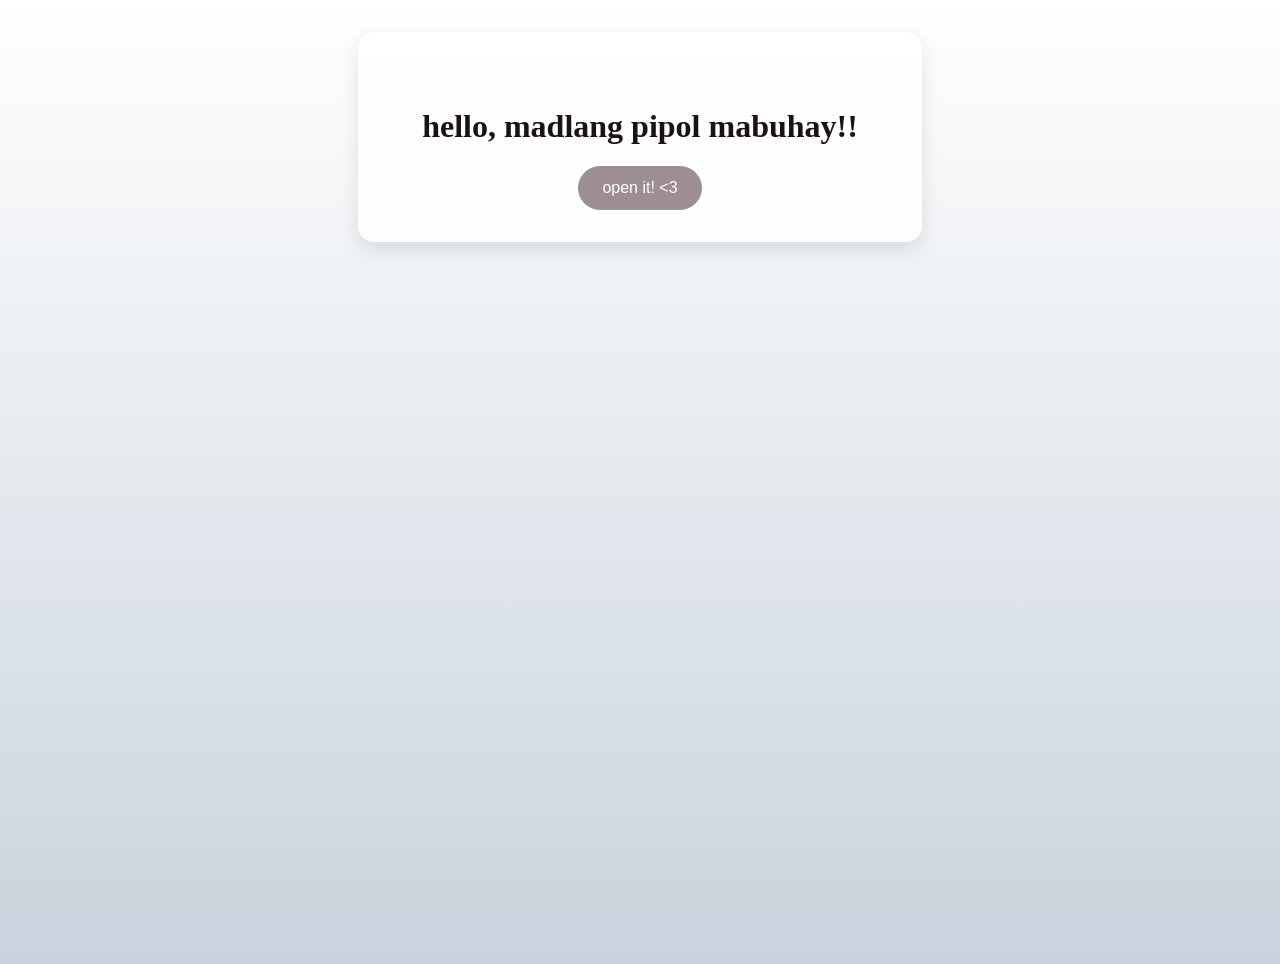
<file: index.html>
<!DOCTYPE html>
<html lang="en">
<head>
  <meta charset="UTF-8" />
  <meta name="viewport" content="width=device-width, initial-scale=1.0"/>
  <title>hbd</title>
  <link rel="stylesheet" href="design.css" />
  <script src="script.js"></script>
</head>

<body>
  <div class="container">
    <!-- New Sticker (Mochi GIF) -->
    <div class="tenor-gif-embed" data-postid="10991140329643949917" data-share-method="host" data-aspect-ratio="1.15183" data-width="100%">
      <a href="https://tenor.com/view/dudu-bubu-dudu-bubu-bubbu-motki-bubu-gif-18380058987916693071">모찌 모모찌 GIF</a>
    </div>

    <h1>hello, madlang pipol mabuhay!!</h1>

    <button onclick="openBirthday()">open it! &lt;3</button>
  </div>
  <script type="text/javascript" async src="https://tenor.com/embed.js"></script>
  <script src="script.js"></script>
</body>
</html>
</file>
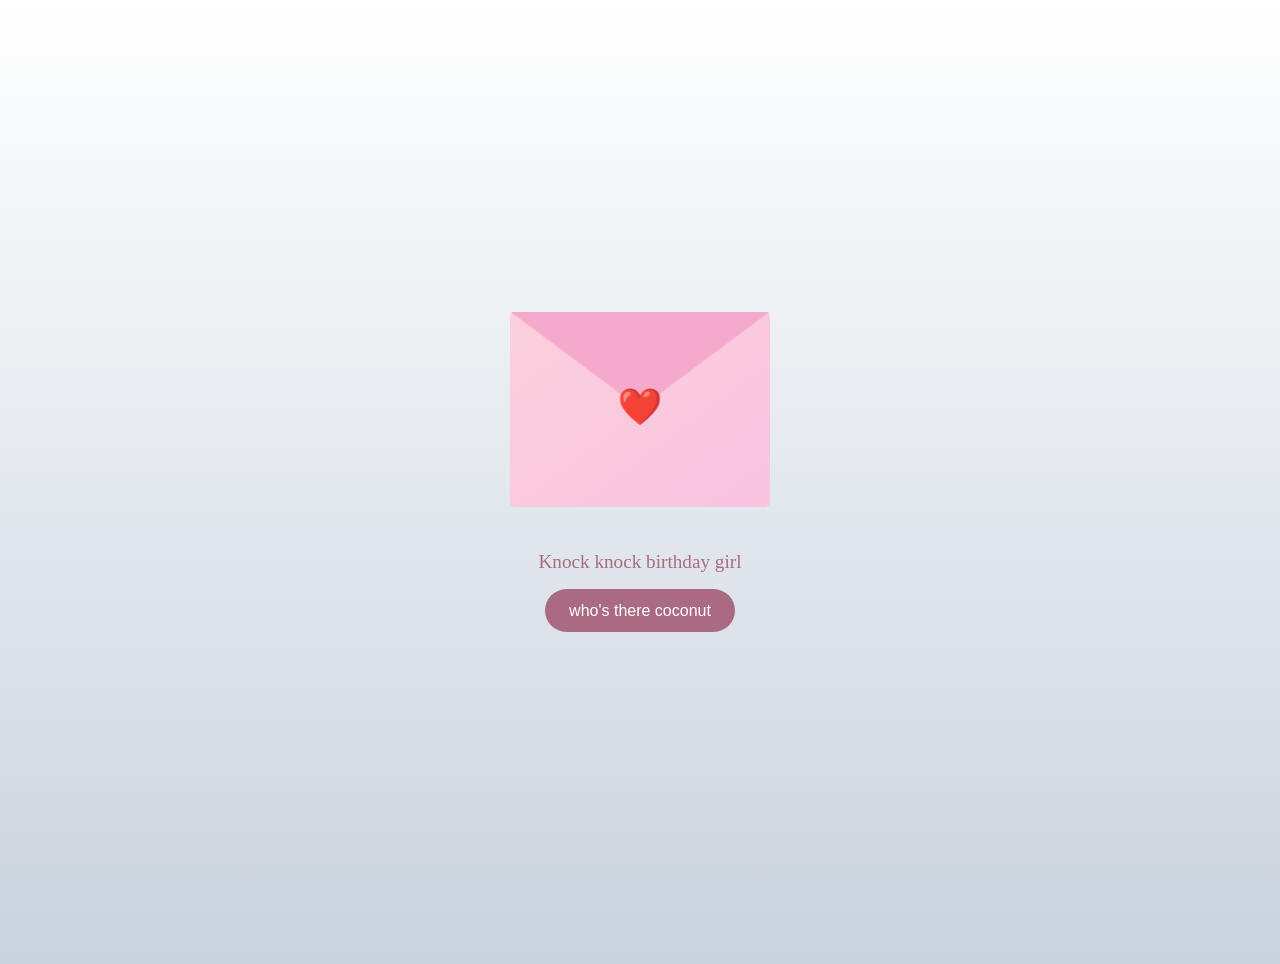
<file: envelope.html>
<!DOCTYPE html>
<html lang="en">
<head>
  <meta charset="UTF-8" />
  <meta name="viewport" content="width=device-width, initial-scale=1.0"/>
  <title>💌 Knock Knock!</title>
   <link rel="stylesheet" href="design.css" />
  <script src="script.js"></script>
  <style>
    body {
      display: flex;
      flex-direction: column;
      justify-content: center;
      align-items: center;
      min-height: 100vh;
      margin: 0;
      background: linear-gradient(to bottom, #ffffff, #c9d3dd);
      font-family: 'Comic Sans MS', cursive;
      text-align: center;
    }

    .envelope-container {
      width: 260px;
      height: 195px;
      position: relative;
      perspective: 1000px;
      margin-bottom: 1.5rem;
      transform: translateY(-20px); /* move up */
    }

    .envelope {
      width: 100%;
      height: 100%;
      position: relative;
      transform-style: preserve-3d;
      animation: bounce 2s infinite ease-in-out;
    }

    .envelope-body {
      width: 100%;
      height: 100%;
      background: linear-gradient(to bottom right, #fbd0dd, #f8c4e0);
      border-radius: 5px;
      position: absolute;
      top: 0;
      left: 0;
      z-index: 1;
    }

    .envelope-flap {
      width: 0;
      height: 0;
      border-left: 130px solid transparent;
      border-right: 130px solid transparent;
      border-bottom: 97.5px solid #f6aacb;
      position: absolute;
      top: 0;
      left: 0;
      transform-origin: bottom center;
      transform: rotateX(180deg) translateY(97.5px);
      z-index: 2;
    }

    .envelope-seal {
      position: absolute;
      top: 55%;
      left: 50%;
      transform: translate(-50%, -50%) translateY(-12px);
      font-size: 36px;
      z-index: 3;
      animation: seal-pulse 2s infinite ease-in-out;
    }

    @keyframes bounce {
      0%, 100% { transform: translateY(0) rotate(0deg); }
      25% { transform: translateY(-20px) rotate(-5deg); }
      50% { transform: translateY(0) rotate(0deg); }
      75% { transform: translateY(-20px) rotate(5deg); }
    }

    @keyframes seal-pulse {
      0%, 100% {
        transform: translate(-50%, -50%) translateY(-12px) scale(1);
      }
      50% {
        transform: translate(-50%, -50%) translateY(-12px) scale(1.1);
      }
    }

    .message {
      font-size: 1.2rem;
      margin-bottom: 1rem;
      color: #aa6b82;
    }

    button {
      background-color: #aa6b82;
      color: white;
      padding: 0.8rem 1.5rem;
      border: none;
      border-radius: 30px;
      font-size: 1rem;
      cursor: pointer;
      transition: background 0.3s;
    }

    button:hover {
      background-color: #3e3639;
    }

    @media (max-width: 480px) {
      .envelope-container {
        width: 160px;
        height: 120px;
      }

      .envelope-flap {
        border-left: 80px solid transparent;
        border-right: 80px solid transparent;
        border-bottom: 60px solid #f6aacb;
        transform: rotateX(180deg) translateY(60px);
      }

      .envelope-seal {
        font-size: 26px;
        transform: translate(-50%, -50%) translateY(-10px);
      }

      .message {
        font-size: 1rem;
      }

      button {
        font-size: 0.9rem;
        padding: 0.6rem 1.2rem;
      }
    }
  </style>
</head>
<body>

  <div class="envelope-container">
    <div class="envelope">
      <div class="envelope-flap"></div>
      <div class="envelope-body"></div>
      <div class="envelope-seal">❤️</div>
    </div>
  </div>

  <div class="message">Knock knock birthday girl</div>

  <button onclick="window.location.href='birthday.html'">who's there coconut</button>

</body>
</html>
</file>
<file: design.css>
/* General body style */
body {
  margin: 0;
  padding: 2rem;
  font-family: 'Comic Sans MS', cursive, sans-serif;
   background: linear-gradient(to bottom, #ffffff, #c9d3dd);
  text-align: center;
  min-height: 100vh;
  display: flex;
  flex-direction: column;
  align-items: center;
  justify-content: start;
}

/* Heading style */
h1 {
  font-family: 'Times New Roman', Times, serif;
  font-size: 2.0rem;
  margin-top: 1.5rem;
  color: #1b1215;
}

h2{
   font-size: 2.0rem;
   margin-top: 1.5rem;
   color: palevioletred;
}

/* Paragraph / message style */
#typedMessage {
  font-size: 1.3rem;
  color: #444;
  margin-top: 0.5rem;
  max-width: 500px;
font-family: 'Patrick Hand', cursive;

  white-space: pre-wrap;
  text-align: justify; /* 👈 ito ang nagpa-justify */
}

/* GIF container styling */
.tenor-gif-embed {
  margin-top: 20px;
  max-width: 320px;
  width: 100%;
  position: relative;
  border-radius: 12px;
  overflow: hidden;
}

/* Block the Tenor branding link */
.tenor-gif-embed a {
  display: none !important;
}

/* Overlay to block clicks */
.tenor-gif-embed::after {
  content: "";
  position: absolute;
  top: 0; left: 0;
  width: 100%;
  height: 100%;
  z-index: 2;
  background: transparent;
}

/* Optional container if used */
.container {
  background-color: rgba(255, 255, 255, 0.85);
  border-radius: 16px;
  padding: 2rem;
  text-align: center;
  box-shadow: 0 8px 20px rgba(0, 0, 0, 0.1);
  max-width: 500px;
  width: 90%;
}

/* Button style (optional if you add a button) */
button {
  background-color: #9d8e94;
  color: white;
  border: none;
  padding: 0.8rem 1.5rem;
  border-radius: 30px;
  font-size: 1rem;
  cursor: pointer;
  transition: background-color 0.3s ease, transform 0.2s ease;
}

button:hover {
  background-color: #aa6b82;
  transform: scale(1.05);
}

/* Responsive tweaks for smaller screens */
@media (max-height: 600px) {
  .container {
    padding: 1.2rem;
  }


  button {
    padding: 0.6rem 1.2rem;
    font-size: 0.9rem;
  }

/**falling emoji*/

#heart-container {
  position: fixed;
  top: 0;
  left: 0;
  width: 100%;
  height: 100%;
  pointer-events: none;
  overflow: hidden;
  z-index: 999;
}

.floating-heart {
  position: absolute;
  bottom: 0;
  width: 20px;
  height: 20px;
  background-color: pink;
  transform: rotate(45deg);
  animation: floatUp ease-in;
  opacity: 0.7;
}

.floating-heart::before,
.floating-heart::after {
  content: '';
  position: absolute;
  width: 20px;
  height: 20px;
  background-color: pink;
  border-radius: 50%;
}

.floating-heart::before {
  top: -10px;
  left: 0;
}

.floating-heart::after {
  left: -10px;
  top: 0;
}

@keyframes floatUp {
  0% {
    transform: translateY(0) rotate(45deg);
    opacity: 0.7;
  }
  100% {
    transform: translateY(-100vh) rotate(45deg);
    opacity: 0;
  }
}






}
</file>
